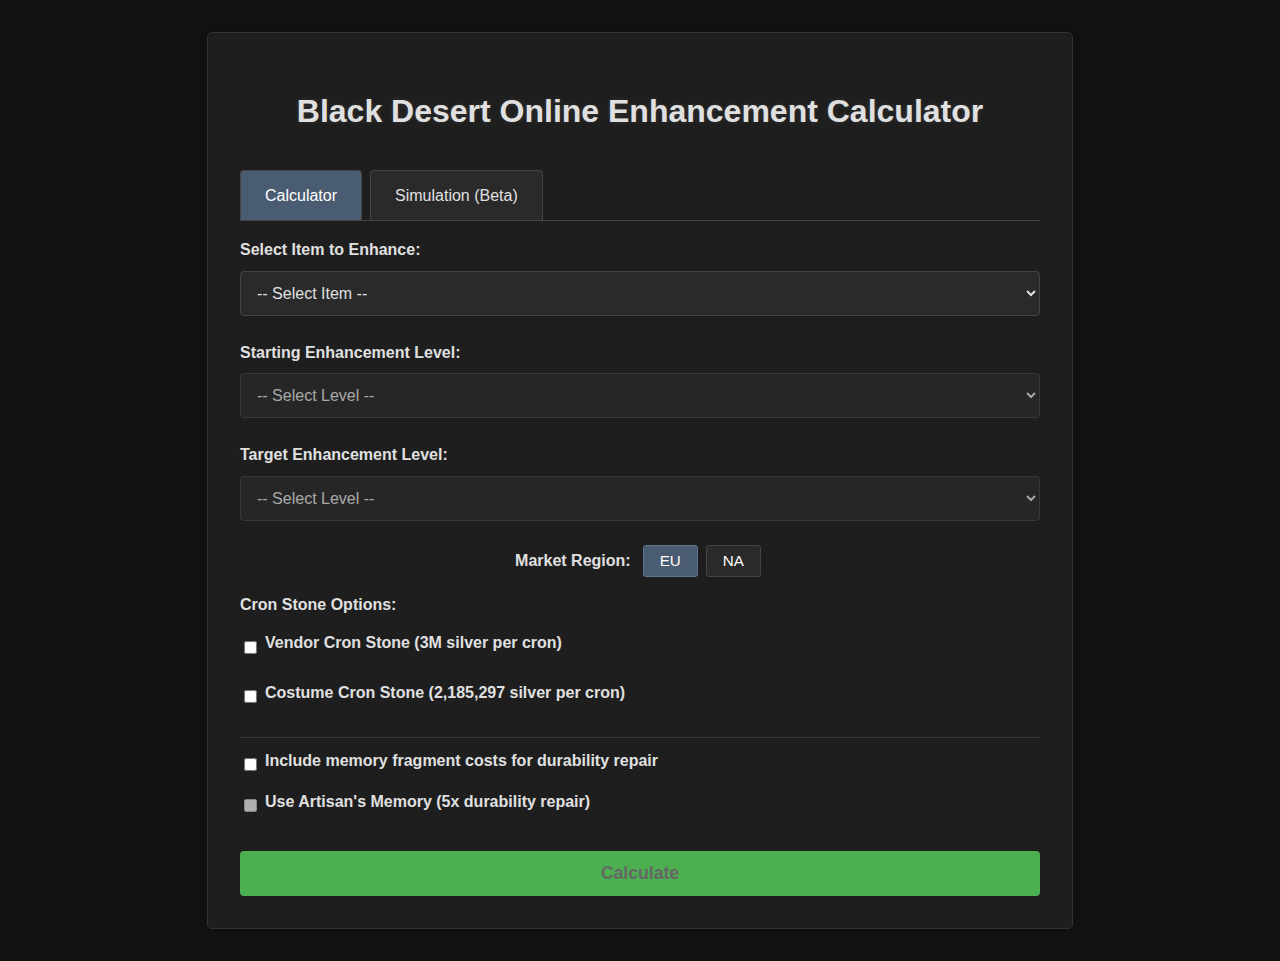
<file: index.html>
<!DOCTYPE html>
<html lang="en">
<head>
    <meta charset="UTF-8">
    <meta name="viewport" content="width=device-width, initial-scale=1.0">
    <title>BDO Enhancement Calculator</title>
    <link rel="stylesheet" href="css/styles.css">
</head>
<body>
    <div class="container">
        <h1>Black Desert Online Enhancement Calculator</h1>
        
        <!-- Tab Navigation -->
        <div class="tabs">
            <div class="tab active" data-tab="calculator">Calculator</div>
            <div class="tab" data-tab="simulation">Simulation (Beta)</div>
        </div>
        
        <!-- Calculator Tab -->
        <div id="calculator-tab" class="tab-content active">
            <div class="form-group">
                <label for="item-select">Select Item to Enhance:</label>
                <select id="item-select">
                    <option value="">-- Select Item --</option>
                    <option value="Preonne">Preonne</option>
                    <option value="Kharazad">Kharazad</option>
                    <option value="Sovereign">Sovereign</option>
                    <option value="Fallen God's Armor">Fallen God's Armor</option>
                </select>
            </div>
            
            <div class="form-group">
                <label for="start-level">Starting Enhancement Level:</label>
                <select id="start-level" disabled>
                    <option value="">-- Select Level --</option>
                </select>
            </div>
            
            <div class="form-group">
                <label for="target-level">Target Enhancement Level:</label>
                <select id="target-level" disabled>
                    <option value="">-- Select Level --</option>
                </select>
            </div>
            
            <div id="failstack-container" class="form-group">
                <!-- Failstack inputs will be dynamically generated here -->
            </div>
            
            <div class="cost-region-container">
                <!-- Region Switch - Moved to the top and centered -->
                <div class="region-switch-container">
                    <div class="region-switch">
                        <span class="region-label">Market Region:</span>
                        <button id="region-eu" class="active">EU</button>
                        <button id="region-na">NA</button>
                    </div>
                </div>
                
                <div class="options-container">
                    <div class="cron-options-container">
                        <div style="font-weight: bold; margin-bottom: 5px;">Cron Stone Options:</div>
                        <div class="cron-column">
                            <div class="checkbox-container">
                                <input type="checkbox" id="use-cron" name="use-cron">
                                <label for="use-cron">Vendor Cron Stone (3M silver per cron)</label>
                            </div>
                            
                            <div class="checkbox-container costume-cron">
                                <input type="checkbox" id="use-costume-cron" name="use-costume-cron">
                                <label for="use-costume-cron">Costume Cron Stone (2,185,297 silver per cron)</label>
                            </div>
                        </div>
                    </div>
                    
                    <div class="checkbox-container mem-frag-container">
                        <input type="checkbox" id="use-mem-frags" name="use-mem-frags">
                        <label for="use-mem-frags">Include memory fragment costs for durability repair</label>
                    </div>
                    <div class="checkbox-container artisan-memory-container">
                        <input type="checkbox" id="use-artisan-memory" name="use-artisan-memory">
                        <label for="use-artisan-memory">Use Artisan's Memory (5x durability repair)</label>
                    </div>
                </div>
            </div>
            
            <button id="calculate-btn" disabled>Calculate</button>
            
            <div id="results" class="results-container">
                <!-- Results will be displayed here -->
            </div>
        </div>
        
        <!-- Simulation Tab -->
        <div id="simulation-tab" class="tab-content">
            <div class="form-group">
                <label for="sim-item-select">Select Item to Enhance:</label>
                <select id="sim-item-select">
                    <option value="">-- Select Item --</option>
                    <option value="Preonne">Preonne</option>
                    <option value="Kharazad">Kharazad</option>
                    <option value="Sovereign">Sovereign</option>
                    <option value="Fallen God's Armor">Fallen God's Armor</option>
                </select>
            </div>
            
            <div class="form-group">
                <label for="sim-target-level">Target Enhancement Level:</label>
                <select id="sim-target-level" disabled>
                    <option value="">-- Select Level --</option>
                </select>
            </div>
            
            
            <div class="simulation-controls">
                <div class="simulation-control">
                    <div class="form-group">
                        <label for="sim-failstack">Starting Failstack:</label>
                        <input type="number" id="sim-failstack" min="0" placeholder="Enter failstack value">
                    </div>
                    <div class="checkbox-container" style="margin-top: 5px;">
                        <input type="checkbox" id="sim-use-recommended-fs" name="sim-use-recommended-fs">
                        <label for="sim-use-recommended-fs">Use recommended FS by BairogHaan</label>
                    </div>
                </div>
                
                <div class="simulation-control">
                    <div class="form-group">
                        <label for="sim-attempts">Number of Attempts:</label>
                        <input type="number" id="sim-attempts" min="1" placeholder="Enter number of attempts">
                    </div>
                </div>
            </div>
            
            <div class="cost-region-container">
                <!-- Simulation Tab Region Switch (synced with calculator tab) -->
                <div class="region-switch-container">
                    <div class="region-switch sim-region">
                        <span class="region-label">Market Region:</span>
                        <button id="sim-region-eu" class="active">EU</button>
                        <button id="sim-region-na">NA</button>
                    </div>
                </div>
                
                <div class="sim-options-container">
                    <div class="cron-options-container">
                        <div style="font-weight: bold; margin-bottom: 5px;">Cron Stone Options:</div>
                        <div class="cron-column">
                            <div class="checkbox-container">
                                <input type="checkbox" id="sim-use-cron" name="sim-use-cron">
                                <label for="sim-use-cron">Vendor Cron Stone (3M silver per cron)</label>
                            </div>
                            
                            <div class="checkbox-container costume-cron">
                                <input type="checkbox" id="sim-use-costume-cron" name="sim-use-costume-cron">
                                <label for="sim-use-costume-cron">Costume Cron Stone (2,185,297 silver per cron)</label>
                            </div>
                        </div>
                    </div>
                    
                    <div class="checkbox-container mem-frag-container">
                        <input type="checkbox" id="sim-use-mem-frags" name="sim-use-mem-frags">
                        <label for="sim-use-mem-frags">Include memory fragment costs for durability repair</label>
                    </div>
                    <div class="checkbox-container artisan-memory-container">
                        <input type="checkbox" id="sim-use-artisan-memory" name="sim-use-artisan-memory">
                        <label for="sim-use-artisan-memory">Use Artisan's Memory (5x durability repair)</label>
                    </div>
                </div>
            </div>
            
            <!-- Removed "Add Failstack After Failed Attempt" checkbox as this is now automatic when using cron stones -->
            
            <div class="form-group" style="margin-top: 20px; border: 1px solid #444; padding: 15px; border-radius: 4px; background-color: #222;">
                <div style="margin-bottom: 10px; font-weight: bold; color: #e0e0e0; border-bottom: 1px solid #555; padding-bottom: 5px;">
                    Options for true BDO's players
                </div>
                
                <div class="form-group location-button-container" style="margin-bottom: 15px;">
                    <button id="select-location-btn">Select Location</button>
                </div>
                
                <div class="form-group zodiac-container" style="display: flex; flex-direction: column; align-items: flex-start; margin-bottom: 15px;">
                    <div style="display: flex; align-items: center;">
                        <select id="zodiac-select" style="width: auto; padding: 4px; background-color: #2a2a2a; color: #e0e0e0; border: 1px solid #444;">
                            <option value="">-- BDO Zodiac --</option>
                            <option value="0">SHIELD</option>
                            <option value="1">GIANT</option>
                            <option value="2">CAMEL</option>
                            <option value="3">BLACK DRAGON</option>
                            <option value="4">TREANT OWL</option>
                            <option value="5">ELEPHANT</option>
                            <option value="6">WAGON</option>
                            <option value="7">SEALING STONE</option>
                            <option value="8">GOBLIN</option>
                            <option value="9">KEY</option>
                            <option value="10">HAMMER</option>
                            <option value="11">BOAT</option>
                        </select>
                        <span id="zodiac-icon" style="font-size: 24px; margin-left: 10px; display: none;"></span>
                        <span id="zodiac-desc" style="font-size: 0.8em; margin-left: 10px; color: #aaa; display: none;"></span>
                    </div>
                </div>
                
                <div class="form-group prayge-container" style="margin-bottom: 15px;">
                    <div style="display: flex; gap: 15px;">
                        <div>
                            <input type="radio" id="prayge-none" name="prayge" value="none" checked>
                            <label for="prayge-none">No Prayge</label>
                        </div>
                        <div>
                            <input type="radio" id="prayge-rapolas" name="prayge" value="rapolas">
                            <label for="prayge-rapolas">Prayge to MrRapolas</label>
                        </div>
                        <div>
                            <input type="radio" id="prayge-biceptimus" name="prayge" value="biceptimus">
                            <label for="prayge-biceptimus">Prayge to BiceptimusPrime</label>
                        </div>
                    </div>
                </div>
            </div>
            
            <button id="simulate-btn" disabled>Run Simulation</button>
            
            <div id="sim-results" class="results-container">>
                <!-- Simulation results will be displayed here -->
            </div>
        </div>
    </div>

    <!-- Map Modal -->
    <div id="map-modal" class="modal">
        <div class="modal-content">
            <span class="close-modal">&times;</span>
            <h2>Select a Location on the Map</h2>
            <div class="map-container">
                <img id="bdo-map" src="bdomap.webp" alt="Black Desert Online Map">
                <div id="selected-location-marker" class="location-marker"></div>
            </div>
            <div class="modal-footer">
                <button id="confirm-location-btn">Confirm Location</button>
            </div>
        </div>
    </div>

    <!-- Load scripts -->
    <script src="js/input-validation.js"></script>
    <script src="bdoEnhance.js"></script>
</body>
</html>
</file>
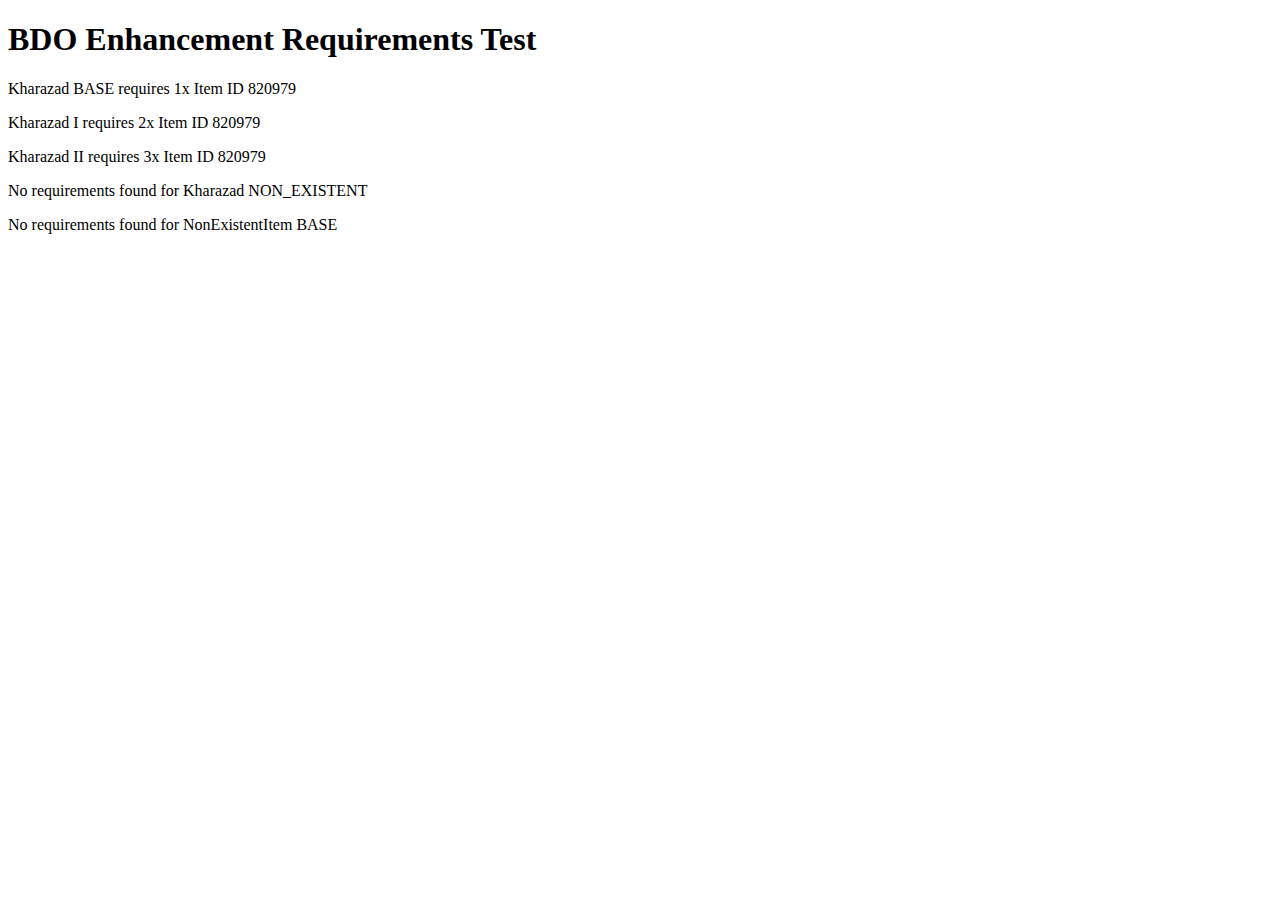
<file: test.html>
<!DOCTYPE html>
<html>
<head>
  <title>Enhancement Test</title>
  <script>
    document.addEventListener('DOMContentLoaded', function() {
      const testDiv = document.getElementById('test-results');
      
      // Test the enhancement requirements mapping
      const enhancementItemRequirements = {
        'Kharazad': {
          'BASE': [{ itemId: 820979, count: 1 }],    // Essence of Dawn x1 for BASE->I
          'I': [{ itemId: 820979, count: 2 }],       // Essence of Dawn x2 for I->II
          'II': [{ itemId: 820979, count: 3 }],      // Essence of Dawn x3 for II->III
        }
      };

      function testEnhancement(item, level) {
        const requirements = enhancementItemRequirements[item]?.[level];
        const result = document.createElement('p');
        
        if (requirements && requirements.length > 0) {
          result.textContent = `${item} ${level} requires ${requirements[0].count}x Item ID ${requirements[0].itemId}`;
        } else {
          result.textContent = `No requirements found for ${item} ${level}`;
        }
        
        testDiv.appendChild(result);
      }

      // Test BASE, I, II
      testEnhancement('Kharazad', 'BASE');
      testEnhancement('Kharazad', 'I');
      testEnhancement('Kharazad', 'II');
      
      // Test for non-existent level
      testEnhancement('Kharazad', 'NON_EXISTENT');
      
      // Test for non-existent item
      testEnhancement('NonExistentItem', 'BASE');
    });
  </script>
</head>
<body>
  <h1>BDO Enhancement Requirements Test</h1>
  <div id="test-results"></div>
</body>
</html>
</file>
<file: css/styles.css>
:root {
    --accent-color: #4CAF50;
}

body {
    font-family: Arial, sans-serif;
    line-height: 1.6;
    margin: 0;
    padding: 0;
    background-color: #121212;
    color: #e0e0e0;
}

.container {
    width: 80%;
    max-width: 800px;
    margin: 2rem auto;
    padding: 2rem;
    background-color: #1e1e1e;
    border-radius: 5px;
    box-shadow: 0 0 10px rgba(0, 0, 0, 0.3);
    border: 1px solid #333;
}

h1 {
    text-align: center;
    margin-bottom: 2rem;
    color: #e0e0e0;
    text-shadow: 0 0 5px rgba(255, 255, 255, 0.1);
}

.form-group {
    margin-bottom: 1.5rem;
}

label {
    display: block;
    margin-bottom: 0.5rem;
    font-weight: bold;
}

select, input {
    width: 100%;
    padding: 0.75rem;
    border: 1px solid #444;
    border-radius: 4px;
    font-size: 1rem;
    box-sizing: border-box;
    background-color: #2a2a2a;
    color: #e0e0e0;
    transition: border-color 0.3s, box-shadow 0.3s;
}

select:focus, input:focus {
    outline: none;
    border-color: #4a7cb3;
    box-shadow: 0 0 5px rgba(74, 124, 179, 0.5);
}

/* Style for invalid inputs */
input:invalid {
    border-color: #e74c3c;
    box-shadow: 0 0 5px rgba(231, 76, 60, 0.3);
}

/* Prevent negative numbers in number inputs */
input[type="number"] {
    appearance: textfield; /* Standard */
    -moz-appearance: textfield; /* Firefox */
}

input[type="number"]::-webkit-inner-spin-button,
input[type="number"]::-webkit-outer-spin-button {
    -webkit-appearance: none;
    margin: 0;
}

button {
    display: block;
    width: 100%;
    padding: 0.75rem;
    background-color: #4a5c72;
    color: white;
    border: none;
    border-radius: 4px;
    font-size: 1rem;
    cursor: pointer;
    transition: background-color 0.3s;
}

button:hover {
    background-color: #5d7390;
}

button:disabled {
    background-color: #333;
    cursor: not-allowed;
    color: #666;
}

.failstack-input {
    margin-top: 1rem;
}

.failstack-input label {
    display: flex;
    justify-content: space-between;
    align-items: center;
}

/* Region Switch Styles */
.region-switch-container {
    width: 100%;
    display: flex;
    justify-content: center;
    margin-bottom: 15px;
}

.region-switch {
    display: flex;
    align-items: center;
    justify-content: center;
}

.region-switch .region-label {
    margin-right: 0.5rem;
    font-size: 1rem;
    font-weight: bold;
    white-space: nowrap;
    color: #e0e0e0;
}

.region-switch button {
    width: auto;
    padding: 0.4rem 1rem;
    margin: 0 0.25rem;
    background-color: #2a2a2a;
    border: 1px solid #444;
    font-size: 0.95rem;
    border-radius: 3px;
}

.region-switch button.active {
    background-color: #4a5c72;
    border-color: #5d7390;
}

/* Cost Region Container */
.cost-region-container {
    display: flex;
    flex-direction: column;
    margin: 1rem 0;
}

.options-container {
    width: 100%;
}

/* Cron Column for vertical arrangement */
.cron-column {
    display: flex;
    flex-direction: column;
    margin-bottom: 15px;
}

.costume-cron {
    margin-left: 20px; /* Indent the costume cron option */
}

/* Per-level cron checkbox styles */
.cron-level-container {
    margin-top: 8px;
    padding: 6px;
    border-radius: 4px;
    background-color: #252525;
    border-left: 3px solid #4a5c72;
}

.per-level-cron-label {
    font-weight: normal;
    font-size: 0.95em;
}

/* Radio button styles for cron type selection */
.cron-type-radio {
    margin-left: 20px;
    margin-top: 5px;
    display: flex;
    align-items: center;
    opacity: 0.5; /* Default to slightly faded appearance */
    pointer-events: none; /* Disable interaction by default */
    transition: opacity 0.2s;
}

.cron-type-radio.enabled {
    opacity: 1; /* Full opacity when enabled */
    pointer-events: all; /* Allow interaction when enabled */
}

.cron-type-radio input[type="radio"] {
    width: auto;
    margin-right: 5px;
}

/* Preonne specific cron styles */
.preonne-cron-container {
    margin-bottom: 20px;
}

.preonne-cron-container .cron-level-container {
    margin: 8px 0;
    padding: 8px;
    border-radius: 4px;
    display: flex;
    align-items: center;
    background-color: rgba(74, 92, 114, 0.1);
}

.preonne-cron-container .cron-selector-btn {
    font-size: 12px;
    padding: 6px;
    text-align: center;
    border-radius: 4px;
    transition: all 0.2s;
}

.preonne-cron-container .cron-selector-btn:hover {
    transform: translateY(-2px);
    filter: brightness(1.2);
}

.mem-frag-container {
    margin-top: 10px;
    border-top: 1px solid #333;
    padding-top: 10px;
}

/* Tab System Styles */
.tabs {
    display: flex;
    margin-bottom: 1rem;
    border-bottom: 1px solid #444;
}

.tab {
    padding: 0.75rem 1.5rem;
    cursor: pointer;
    background-color: #2a2a2a;
    border: 1px solid #444;
    border-bottom: none;
    border-radius: 4px 4px 0 0;
    margin-right: 0.5rem;
}

.tab.active {
    background-color: #4a5c72;
    color: white;
}

.tab-content {
    display: none;
}

.tab-content.active {
    display: block;
}

/* Checkbox Styles */
.checkbox-container {
    display: flex;
    align-items: center;
    margin: 0.5rem 0;
}

.checkbox-container input[type="checkbox"] {
    width: auto;
    margin-right: 0.5rem;
}


/* Simulation tab specific styles */
.simulation-controls {
    display: flex;
    flex-wrap: wrap;
    gap: 1rem;
    margin-bottom: 1rem;
}

.simulation-control {
    flex: 1 1 45%;
    min-width: 200px;
}

.simulation-results {
    max-height: 300px;
    overflow-y: auto;
    padding: 1rem;
    background-color: #252525;
    border: 1px solid #444;
    border-radius: 4px;
}

.sim-options-container {
    width: 100%;
}

.results-container {
    margin-top: 2rem;
    padding: 1rem;
    border: 1px solid #444;
    border-radius: 4px;
    background-color: #252525;
    display: none;
}

.results-container.show {
    display: block;
}

.note {
    font-size: 0.85rem;
    font-style: italic;
    color: #888;
    margin-top: 1.5rem;
}

/* Cost breakdown styles */
.cost-breakdown {
    margin-left: 20px;
    margin-top: 5px;
    font-size: 0.9em;
    line-height: 1.6;
}

/* Input and checkbox styles */
.input-group {
    display: flex;
    align-items: center;
    gap: 8px;
    margin-bottom: 5px;
}

/* Softcap checkbox styles - consolidated */
.softcap-container, .global-softcap-container {
    display: flex;
    align-items: center;
    margin-top: 5px;
    margin-bottom: 10px;
}

.global-softcap-container {
    padding: 6px 0;
    margin-bottom: 15px;
}

.softcap-checkbox {
    margin-right: 5px;
    width: auto !important;
    vertical-align: middle;
}

.softcap-info {
    color: #888;
    font-size: 0.85em;
    margin-left: 5px;
}

/* Map Modal Styles */
.location-button-container {
    margin: 15px 0;
    text-align: center;
}

#select-location-btn {
    background-color: #2a2a2a;
    color: #e0e0e0;
    border: 1px solid #444;
    padding: 8px 16px;
    cursor: pointer;
    transition: background-color 0.3s;
    border-radius: 4px;
}

#select-location-btn:hover {
    background-color: #3a3a3a;
}

.modal {
    display: none;
    position: fixed;
    z-index: 1000;
    left: 0;
    top: 0;
    width: 100%;
    height: 100%;
    background-color: rgba(0, 0, 0, 0.7);
}

.modal-content {
    background-color: #2a2a2a;
    margin: 5% auto;
    padding: 20px;
    border: 1px solid #444;
    border-radius: 5px;
    width: 80%;
    max-width: 900px;
    max-height: 90vh;
    overflow-y: auto;
}

.close-modal {
    color: #aaa;
    float: right;
    font-size: 28px;
    font-weight: bold;
    cursor: pointer;
}

.close-modal:hover,
.close-modal:focus {
    color: #fff;
    text-decoration: none;
}

.map-container {
    position: relative;
    width: 100%;
    overflow: hidden;
    margin: 20px 0;
    text-align: center;
}

#bdo-map {
    width: 100%;
    max-width: 100%;
    max-height: 70vh;
    object-fit: contain;
    cursor: crosshair;
    user-select: none;
}

.location-marker {
    display: none;
    position: absolute;
    width: 20px;
    height: 20px;
    background-color: red;
    border-radius: 50%;
    transform: translate(-50%, -50%);
    box-shadow: 0 0 0 4px rgba(255, 0, 0, 0.4);
    pointer-events: none;
}

.modal-footer {
    margin-top: 15px;
    text-align: center;
}

#confirm-location-btn {
    background-color: #4CAF50;
    color: white;
    border: none;
    padding: 10px 20px;
    border-radius: 4px;
    cursor: pointer;
}

#confirm-location-btn:hover {
    background-color: #45a049;
}

/* Main action buttons with accent color */
#calculate-btn, #simulate-btn {
    background-color: var(--accent-color);
    font-weight: bold;
    font-size: 1.1rem;
    margin-top: 20px;
    transition: background-color 0.3s, transform 0.2s;
}

#calculate-btn:hover, #simulate-btn:hover {
    background-color: var(--accent-color);
    filter: brightness(1.2);
    transform: translateY(-2px);
}

#select-location-btn:hover {
    background-color: #3a3a3a;
    border-color: var(--accent-color);
}
</file>
